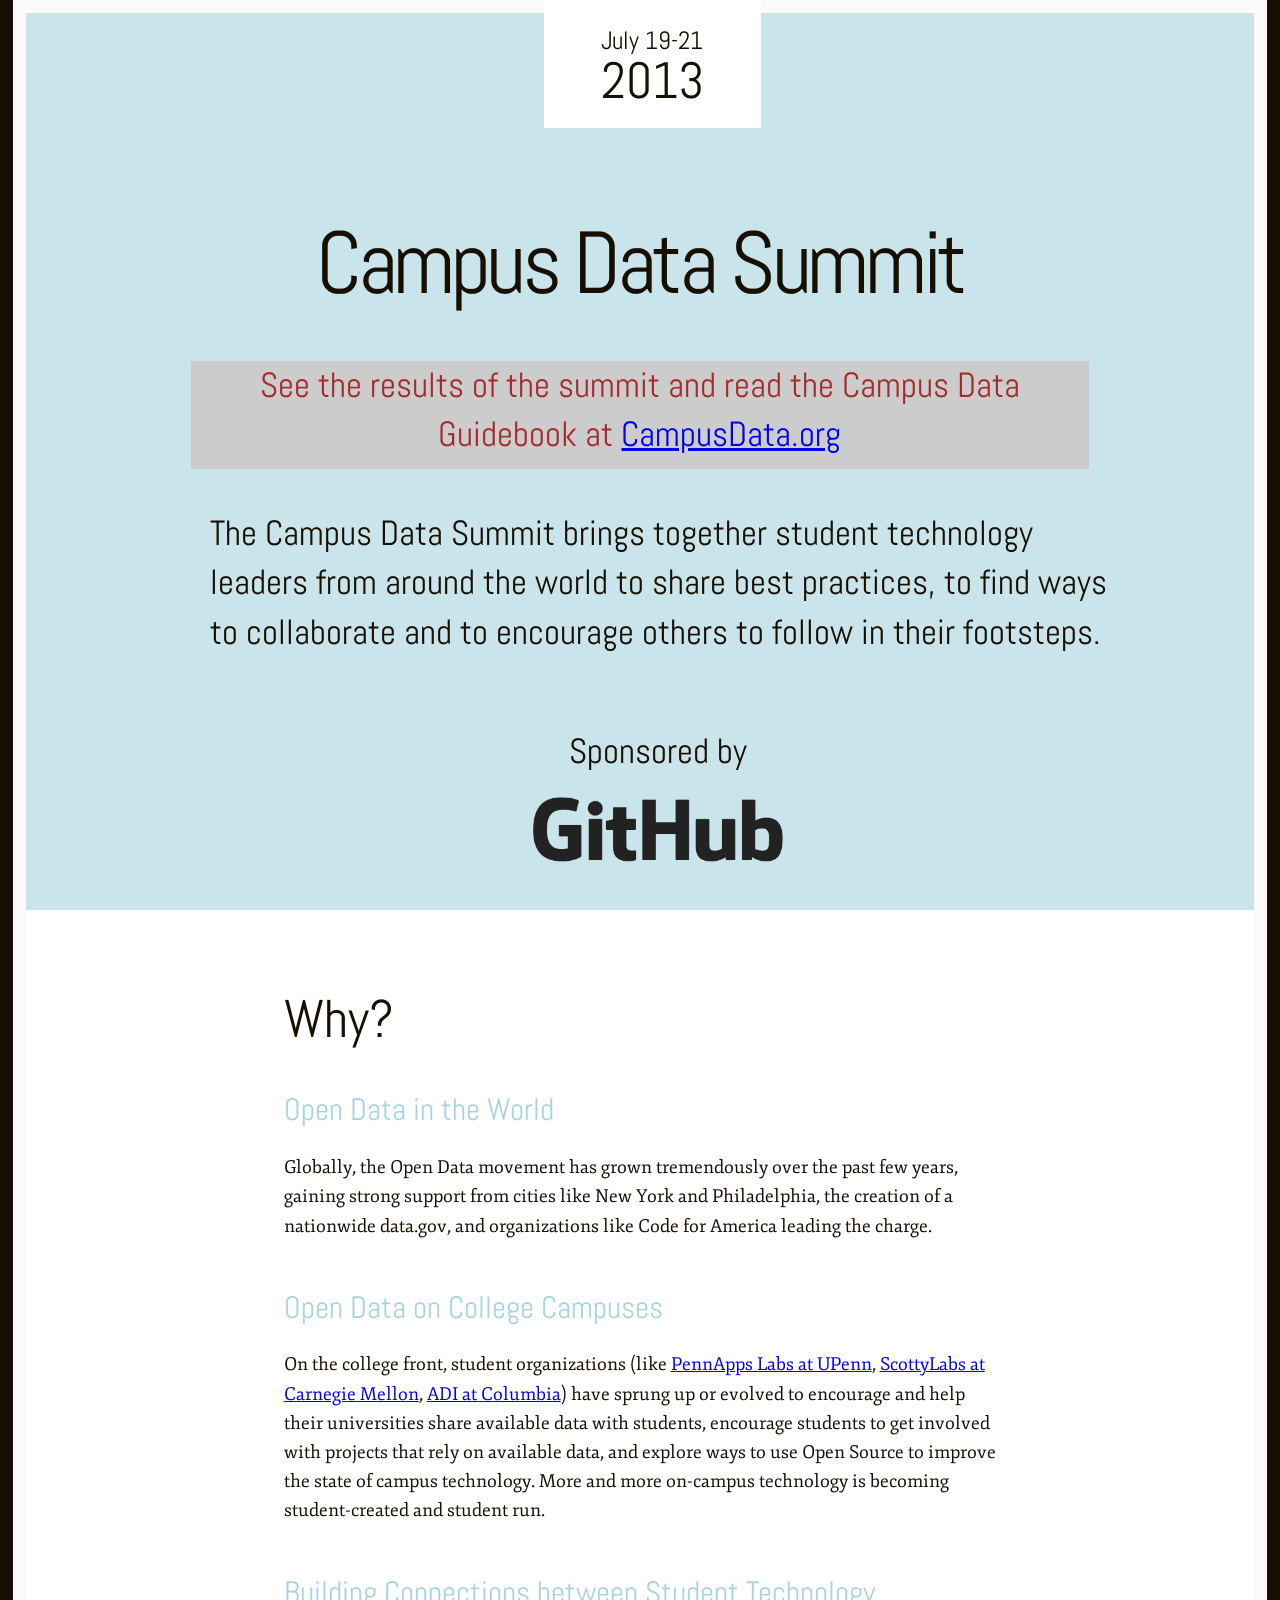
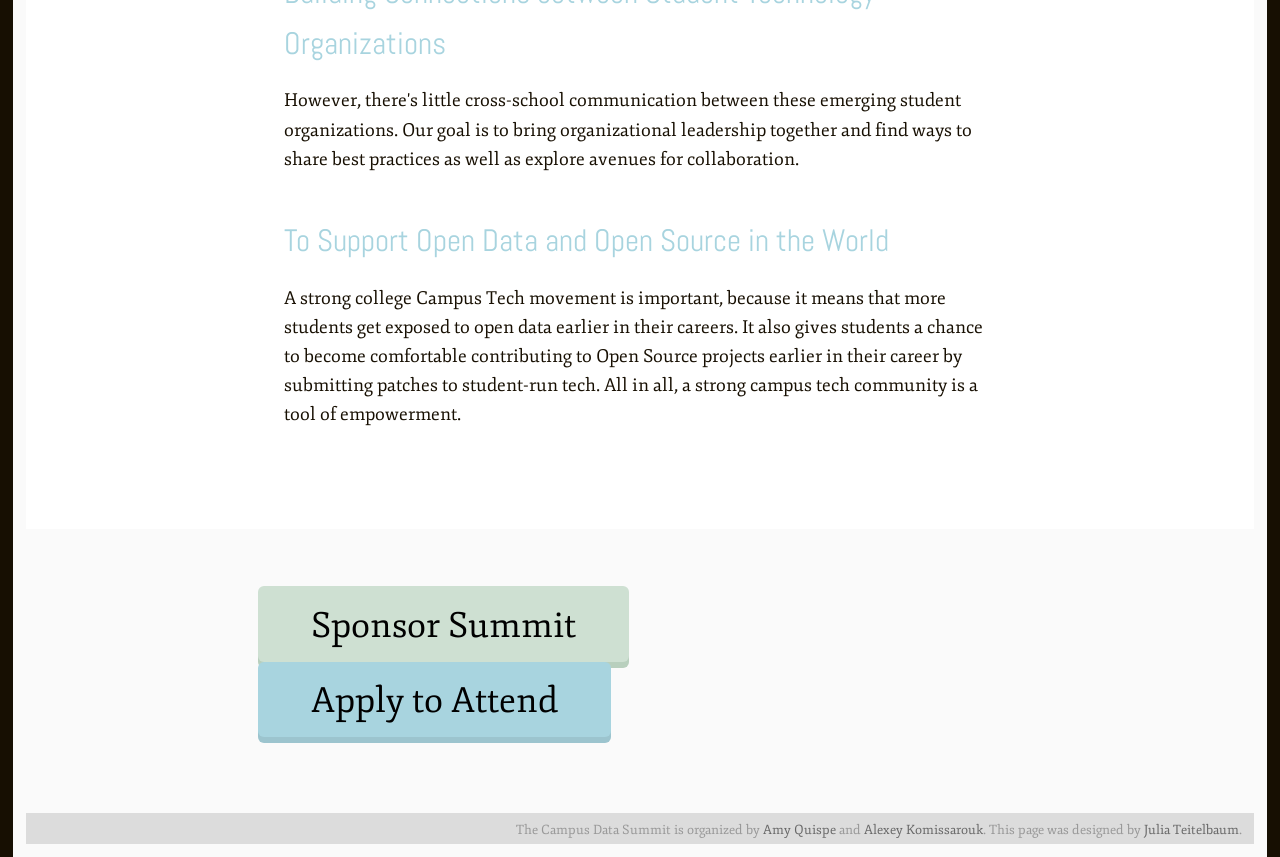
<file: index.html>
<!DOCTYPE html>
	<head>
		<title>Campus Data Summit</title>
		<link rel="stylesheet" type="text/css" href="reset.css">
		<link rel="stylesheet" type="text/css" href="style.css">
		<link href='http://fonts.googleapis.com/css?family=Fjord+One|Abel' rel='stylesheet' type='text/css'>

	</head>
	<body>
		<div class="wrapper">
			<article>
				<hgroup>
					<h1>Campus Data Summit</h1>
				</hgroup>

				<h2 class="date">July 19-21<span>2013</span></h2>

				<section class="intro">
          <p class="results">See the results of the summit and read the Campus Data Guidebook at <a href="http://campusdata.org">CampusData.org</a></p>
					<p>The Campus Data Summit brings together student technology leaders from around the world to share best practices, to find ways to collaborate and to encourage others to follow in their footsteps. </p>
          <p class="sponsors">Sponsored by <br />
            <img class="sponsor-logo" src="/img/github.png"></img>
          </p>
				</section>
				<section class="main">
					<h3>Why?</h3>
					<h4>Open Data in the World</h4>

					<p>Globally, the Open Data movement has grown tremendously over the past few years, gaining strong support from cities like New York and Philadelphia, the creation of a nationwide data.gov, and organizations like Code for America leading the charge.</p>

					<h4>Open Data on College Campuses</h4>

					<p>On the college front, student organizations (like <a href="http://labs.pennapps.com/">PennApps Labs at UPenn</a>, <a href="http://scottylabs.org/">ScottyLabs at Carnegie Mellon</a>, <a href="http://adicu.com/">ADI at Columbia</a>) have sprung up or evolved to encourage and help their universities share available data with students, encourage students to get involved with projects that rely on available data, and explore ways to use Open Source to improve the state of campus technology.  More and more on-campus technology is becoming student-created and student run.</p>

					<h4>Building Connections between Student Technology Organizations</h4>

					<p>However, there's little cross-school communication between these emerging student organizations.  Our goal is to bring organizational leadership together and find ways to share best practices as well as explore avenues for collaboration.</p>

					<h4>To Support Open Data and Open Source in the World</h4>

					<p>A strong college Campus Tech movement is important, because it means that more students get exposed to open data earlier in their careers.  It also gives students a chance to become comfortable contributing to Open Source projects earlier in their career by submitting patches to student-run tech.  All in all, a strong campus tech community is a tool of empowerment.</p>
				</section>
			</article>
			<section class="calls-to-action">
				<div>
					<button onclick="javascript:window.location='mailto:alexey@alexeymk.com?Subject=Sponsor%20Campus%20Data%20Summit'" class="button sponsor">Sponsor Summit</button>
          <button onclick="javascript:window.location='mailto:alexey@alexeymk.com?Subject=Applying%20to%20Campus%20Data%20Summit'" class="button apply">Apply to Attend</button>
				</div>
			</section>
			<footer class="footer">
				<div>
					<p class="organizers">The Campus Data Summit is organized by <a href="https://twitter.com/amyquispe">Amy Quispe</a> and <a href="http://alexeymk.com/about/">Alexey Komissarouk</a>.</p>
					<p class="designer">This page was designed by <a href="http://julia-t.com/about/">Julia Teitelbaum</a>.</p>
				</div>
			</footer>
		</div>
	</body>
</html>
</file>
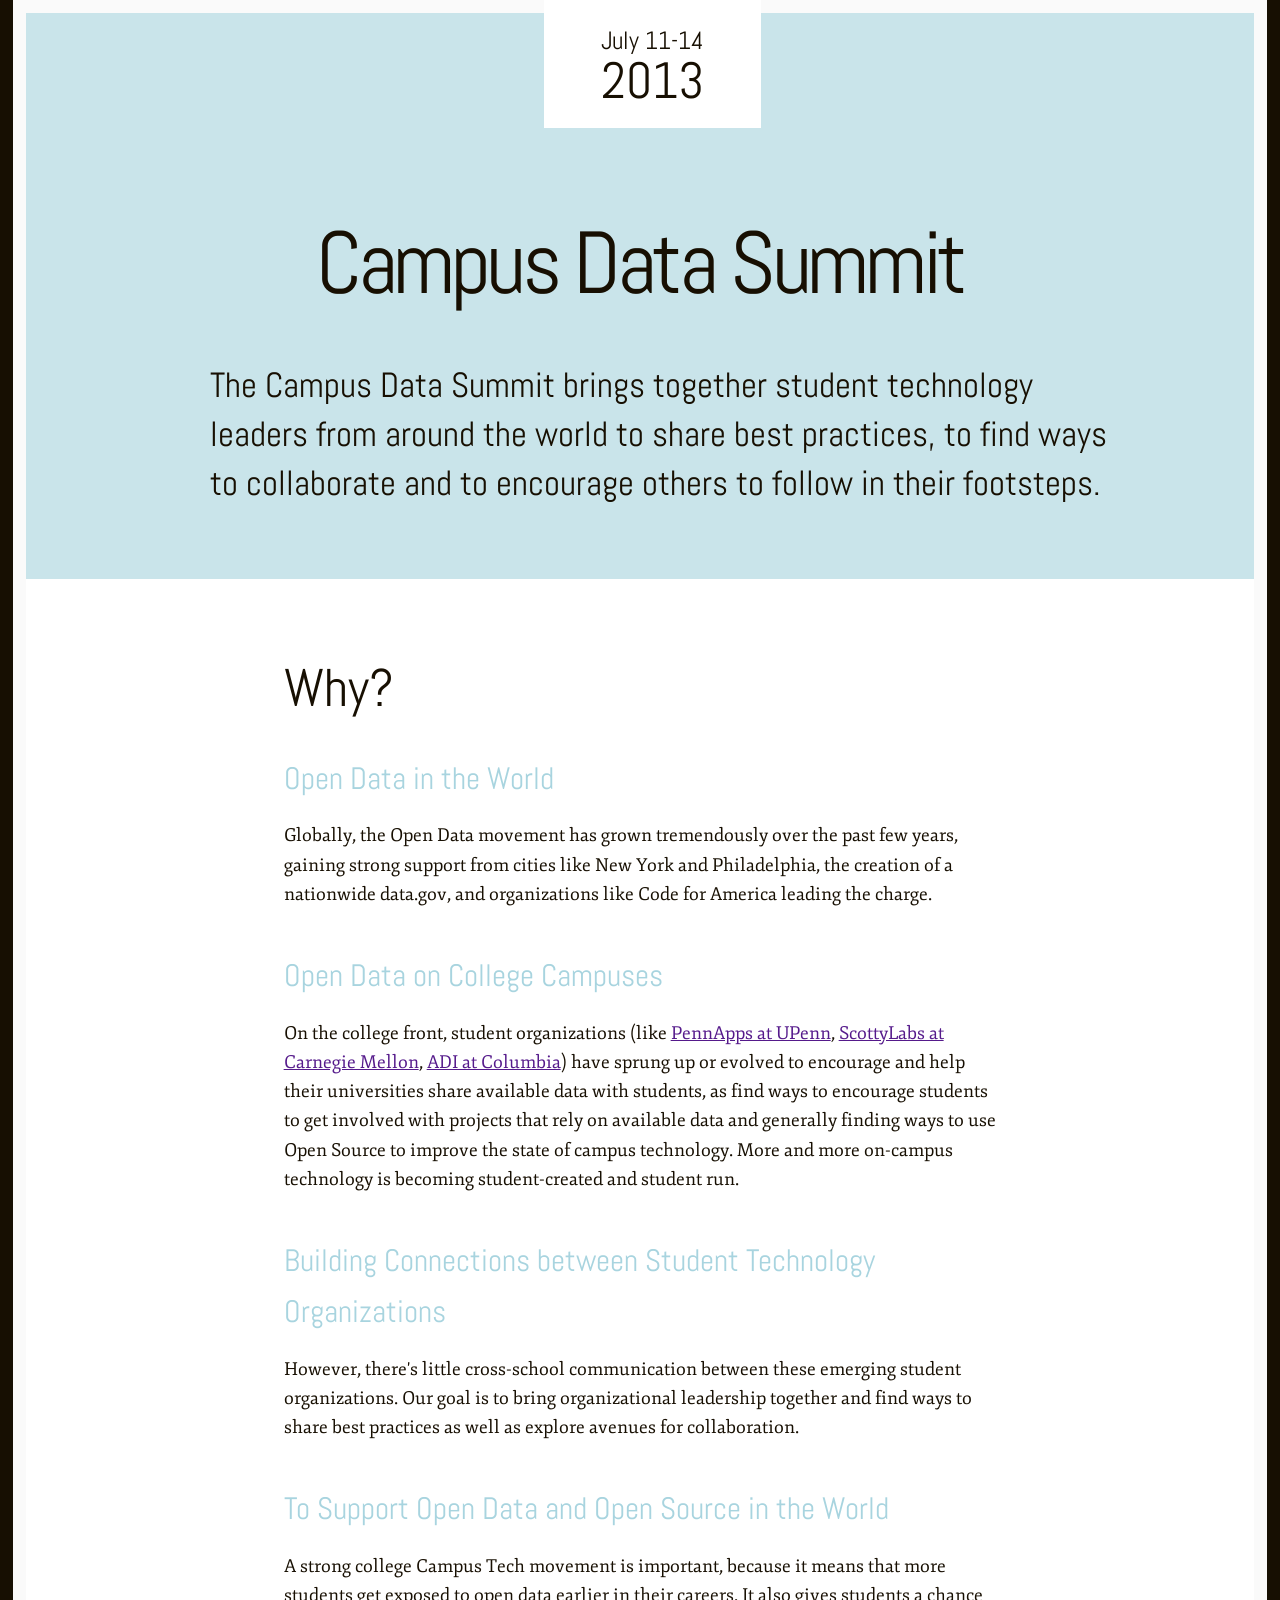
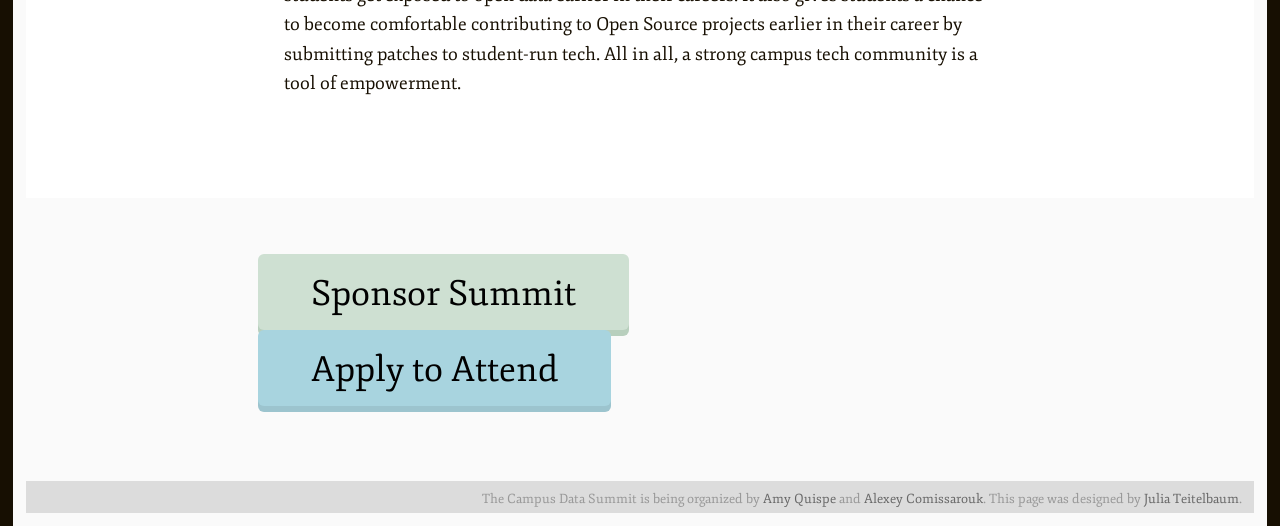
<file: campus-data-summit.html>
<!DOCTYPE html>
	<head>
		<title>Campus Data Summit</title>
		<link rel="stylesheet" type="text/css" href="reset.css">
		<link rel="stylesheet" type="text/css" href="style.css">
		<link href='http://fonts.googleapis.com/css?family=Fjord+One|Abel' rel='stylesheet' type='text/css'>

	</head>
	<body>
		<div class="wrapper">
			<article>
				<hgroup>
					<h1>Campus Data Summit</h1>
				</hgroup>

				<h2 class="date">July 11-14<span>2013</span></h2>

				<section class="intro">
					<p>The Campus Data Summit brings together student technology leaders from around the world to share best practices, to find ways to collaborate and to encourage others to follow in their footsteps. </p>
				</section>
				<section class="main">
					<h3>Why?</h3>
					<h4>Open Data in the World</h4>

					<p>Globally, the Open Data movement has grown tremendously over the past few years, gaining strong support from cities like New York and Philadelphia, the creation of a nationwide data.gov, and organizations like Code for America leading the charge.</p>

					<h4>Open Data on College Campuses</h4>

					<p>On the college front, student organizations (like <a href="">PennApps at UPenn</a>, <a href="">ScottyLabs at Carnegie Mellon</a>, <a href="">ADI at Columbia</a>) have sprung up or evolved to encourage and help their universities share available data with students, as find ways to encourage students to get involved with projects that rely on available data and generally finding ways to use Open Source to improve the state of campus technology.  More and more on-campus technology is becoming student-created and student run.</p>

					<h4>Building Connections between Student Technology Organizations</h4>

					<p>However, there's little cross-school communication between these emerging student organizations.  Our goal is to bring organizational leadership together and find ways to share best practices as well as explore avenues for collaboration.</p>  

					<h4>To Support Open Data and Open Source in the World</h4>

					<p>A strong college Campus Tech movement is important, because it means that more students get exposed to open data earlier in their careers.  It also gives students a chance to become comfortable contributing to Open Source projects earlier in their career by submitting patches to student-run tech.  All in all, a strong campus tech community is a tool of empowerment.</p>
				</section>
			</article>
			<section class="calls-to-action">
				<div>
					<button class="button sponsor">Sponsor Summit</button>
					<button class="button apply">Apply to Attend</button>
				</div>
			</section>
			<footer class="footer">
				<div>
					<p class="organizers">The Campus Data Summit is being organized by <a href="https://plus.google.com/100523810376335283165/posts?rel=author">Amy Quispe</a> and <a href="http://alexeymk.com/about/">Alexey Comissarouk</a>.</p>
					<p class="designer">This page was designed by <a href="http://julia-t.com/about/">Julia Teitelbaum</a>.</p>
				</div>
			</footer>
		</div>
	</body>
</html>
</file>
<file: style.css>
}
* {
     box-sizing: border-box;
}
body {
    font-family: "Fjord One";
    line-height: 1.66;
    background-color: #170F02;
    color: #170F02;
    font-size: 1.1em;
    background-attachment: fixed;
}
h1, h2, h3, h4, h5, h6 {
    font-family: "Abel";
    font-weight: normal;
}
h1 {
    font-size: 5em;
    text-align: center;
    letter-spacing: -0.05em;
    font-family: "Abel";
    color: #170F02;
    margin-top: 2.25em;
    margin-bottom: 0.5em;
    line-height: 1.2;
}
article h4 {
    color: #A8D4DF;
    margin-bottom: 0.25em;
}
article p {
    max-width: 45em;
    margin-bottom: 1.66em;
}
.date {
    width: 15%;
    background-color: white;
    text-align: center;
    display: inline-block;
    padding: 1.1em 0.5em 0.75em;
    margin: 0;
    font-size: 1.4em;
    line-height: 1.1;
    position: absolute;
    top: 0;
    left: 50%;
    margin-left: -7.5%;
}
.intro p {
    padding: 0 0 2em 3%;
    font-size: 2em;
    width: 73%;
    margin: 0 auto;
    font-family: "Abel";
    line-height: 1.4;
}
p.results {
    text-align: center;
    color: brown;
    padding-bottom: 10px;
    margin-bottom: 40px;
    background-color: #ccc;
    padding-left: 0px;
}
.sponsor-logo {
  width: 250px;
  margin-top: 20px;
}
.intro .sponsors {
  text-align: center;
  padding-bottom: 1em;
}
.date span {
    display: inline-block;
    width: 100%;
    font-size: 2.05em;
}
h3 {
    font-size: 3em;
    text-align: left;
    background-color: white;
    margin: 0.25em 0 0;
}
h3+h4 {
    margin-top: 0.66em;
}
h4 {
    font-size: 1.75em;
}
.main {
    padding: 3em 21% 4em;
    background-color: #fff;
}
.wrapper {
    background-color: #c9e4ea;
    border: 0.75em solid rgb(250, 250, 250);
    width: 96%;
    margin: 0 auto;
}
.calls-to-action {
    background-color: rgb(250, 250, 250);
    padding: 3em 3em 4.5em;
}
.calls-to-action div {
    width: 68%;
    margin: 0 auto;
}
.calls-to-action .button.sponsor {
    margin-right: 9%;
    background-color: #CEE0D2;
    box-shadow: 0 6px rgb(184, 207, 189);
}
.calls-to-action .button {
    background-color: #A8D4DF;
    border: none;
    border-radius: 6px;
    font-size: 2em;
    padding: 0.5em 1.5em 0.4em;
    position: relative;
    top: 4px;
    box-shadow: 0 6px rgb(156, 196, 206);
}
.calls-to-action .button:hover {
    transition: none;
    top: 6px;
    color: black;
    box-shadow: 0 4px rgb(156, 196, 206);
}
.calls-to-action .button.sponsor:hover {
    box-shadow: 0 4px rgb(184, 207, 189);
}
.footer {
    background-color: #dcdcdc;
    color: rgb(151, 151, 151);
    font-size: 0.75em;
    padding: 0.5em 1% 0.4em;
    min-height: 1.5em;
}
.footer div {
    float: right;
}
.footer p {
    margin: 0;
    display: inline;
}
.footer p a {
    text-decoration: none;
    color: #666;
}
@media screen and (max-width: 1200px) {
    .calls-to-action .button.sponsor {
        margin-left: 0;
    }
}
@media screen and (max-width: 1024px) {
    .intro .sponsors {
      padding-bottom: 1em;
    }
    .intro p{
        padding: 0 0 2em 0%;
        width: 82%;
    }
    .main {
        padding-left: 10%;
        padding-right: 10%;
    }
    .calls-to-action .button {
        width: 100%;
    }
    .calls-to-action .button.sponsor {
        margin-left: 0;
        margin-right: 3.5%;
        margin-bottom: 1.2em;
    }
    .footer {
        min-height: 3em;
    }
}
@media screen and (max-width: 500px) {
    body {
        font-size: 0.95em;
    }
    .wrapper {
        border-width: 0.5em
    }
    h1 {
        font-size: 2.8em;
        margin-top: 2.7em;
    }
    article h4 {
        line-height: 1.3em;
        font-size: 1.6em;
    }
    .intro {
        font-size: 0.65em;
    }
    .intro p {
        width: 88%;
        padding-bottom: 2em;
    }
    .main {
        padding: 1.5em 7% 2em;
    }
    .date {
        width: 30%;
        margin-left: -15%;
        font-size: 1.1em;
        padding-right: 0.1em;
        padding-left: 0.1em;
    }
    .calls-to-action {
        padding-bottom: 3.5em;
    }
    .calls-to-action .button {
        font-size: 1.33em;
        padding: 0.7em;
    }
    .footer {
        min-height: 3em;
        font-size: 0.78em;
        padding: 0.75em 2.5%;
    }
}
@media screen and (max-width: 400px) {
    h1 {
        font-size: 2.25em;
        margin-top: 3em;
    }
}
</file>
